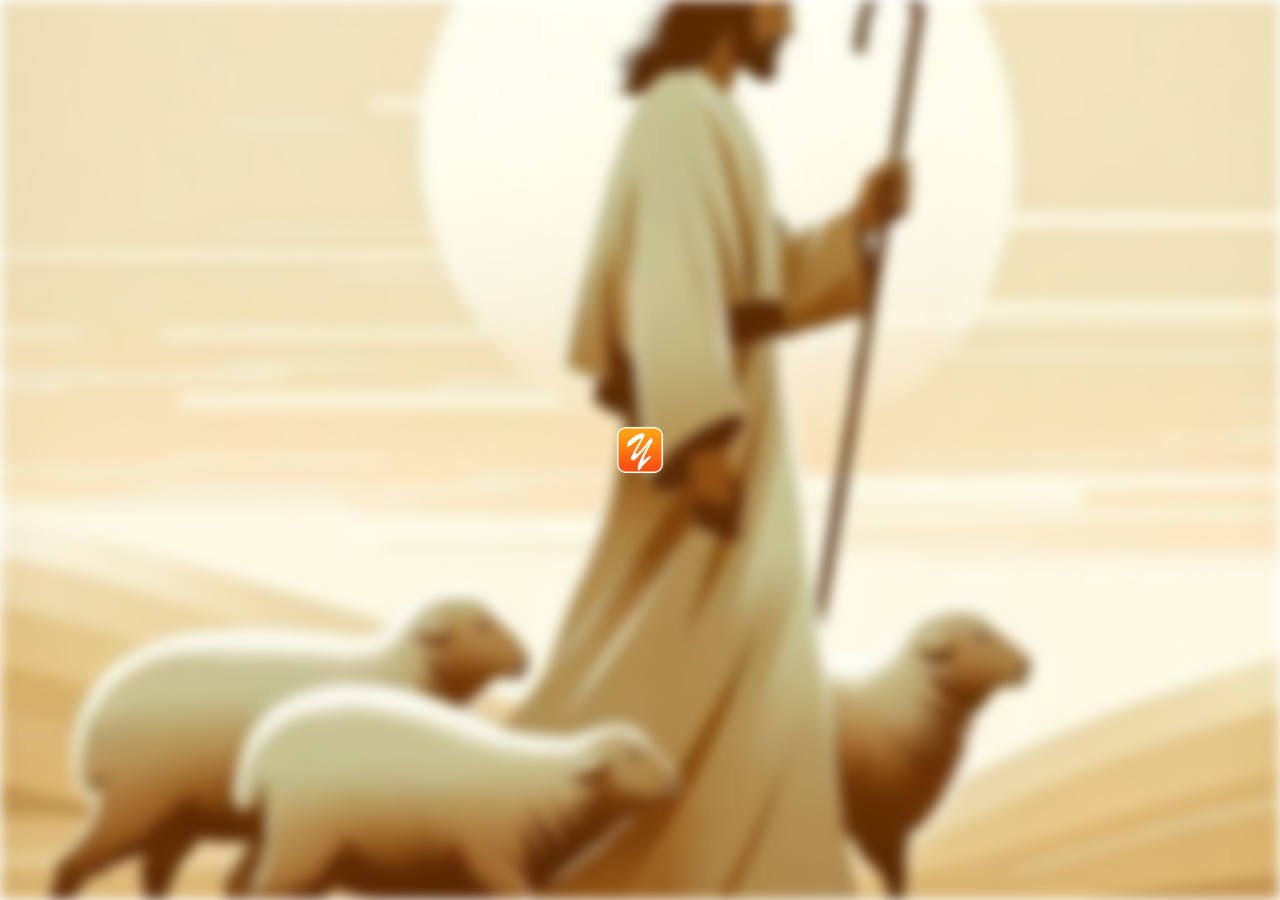
<file: index.html>
<!DOCTYPE html>
<html lang="en">
<head>
    <meta charset="UTF-8">
    <meta name="viewport" content="width=device-width, initial-scale=1.0">
    <title>Yegeta</title>
    <link rel="stylesheet" href="style.css">
</head>
<body>
    <div class="loading_page">
        <img src="yegeta.png" width="50px"; height="50px">
    </div>
    <div class="main">
        <h2 id="headtext">yegeta</h2>
        <div class="box">
            <h2>Wellcome</h2>
            <h4 id="error">username or password not match</h4>
            <input type="text" placeholder="username" id="uname" required>
            <input type="password" placeholder="password" id="pass"  required>
            <button onclick="loginbtn()">LOGIN</button>
        </div>
        <h3 id="bottext">yegeta version 1.0</h3>
    </div>
    <script src="script.js">  

    </script>
</body>
</html>
</file>
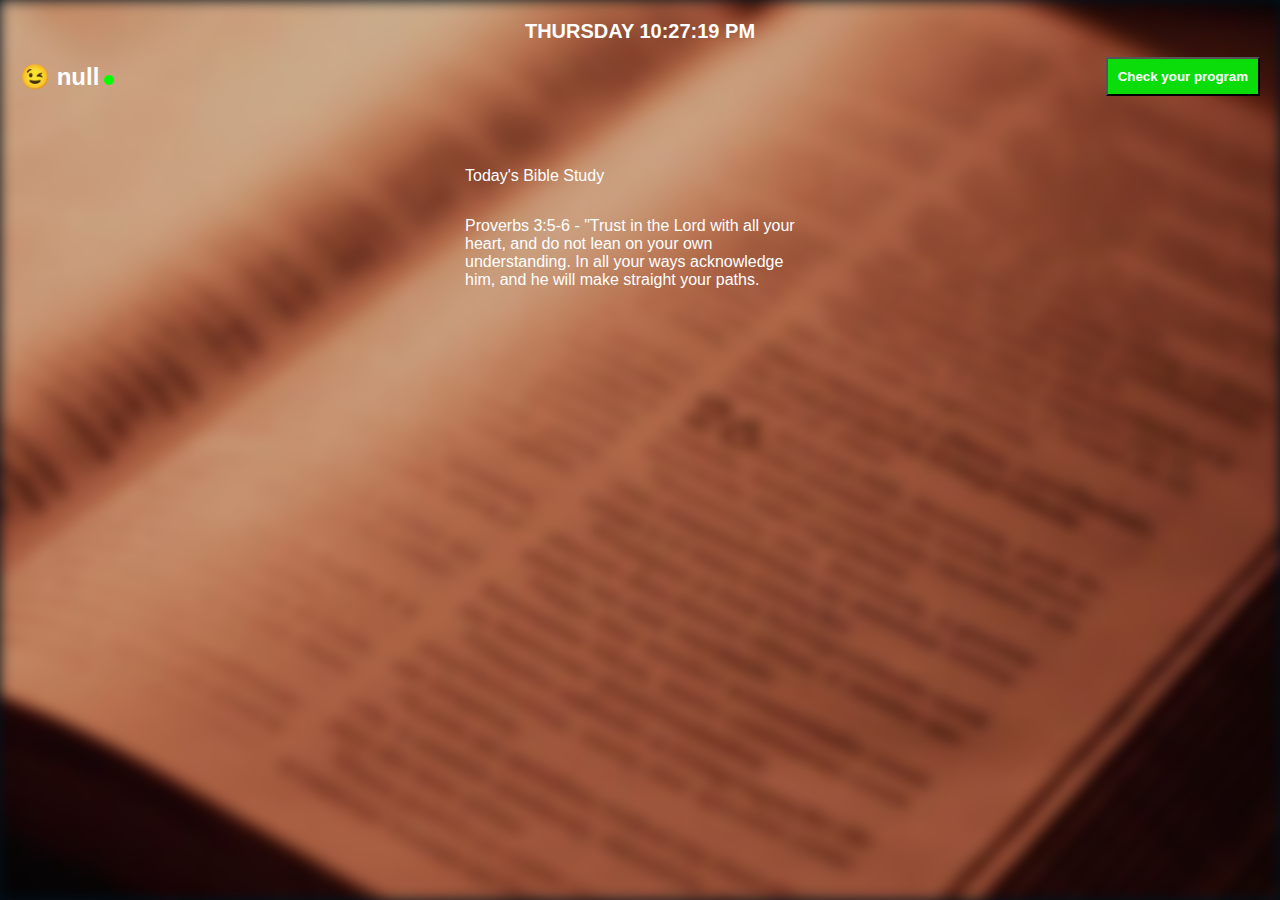
<file: BS.html>
<!DOCTYPE html>
<html lang="en">
<head>
  <meta charset="UTF-8">
  <meta name="viewport" content="width=device-width, initial-scale=1.0">
  <title>BIBLE Study</title>
  <link rel="stylesheet" href="BS.css"> <!-- Link to your CSS file -->
</head>
<body>
    <div class="main">
        <div class="program" id="programpopup">
            <h3>Worship</h3>
            <h4>nani</h4>
            <h3>Bible Study</h3>
            <h4>nani</h4>
            <button onclick="okay()">Ok</button>
        </div>
        <label for="" id="currentTime">Current time</label>
        <div class="head">
            <h2 id="diplayuser">User</h2>
            <button id="check" onclick="check()">Check your program</button>
        </div>
        <div class="quotes">
            <p>Today's Bible Study</p>
            <p id="quote">Proverbs 3:5-6 - "Trust in the Lord with all your heart, and do not lean on your own understanding. In all your ways acknowledge him, and he will make straight your paths.</p>
        </div>
    </div>
    <script src="BS.js"></script>
</body>

</body>
</html>
</file>
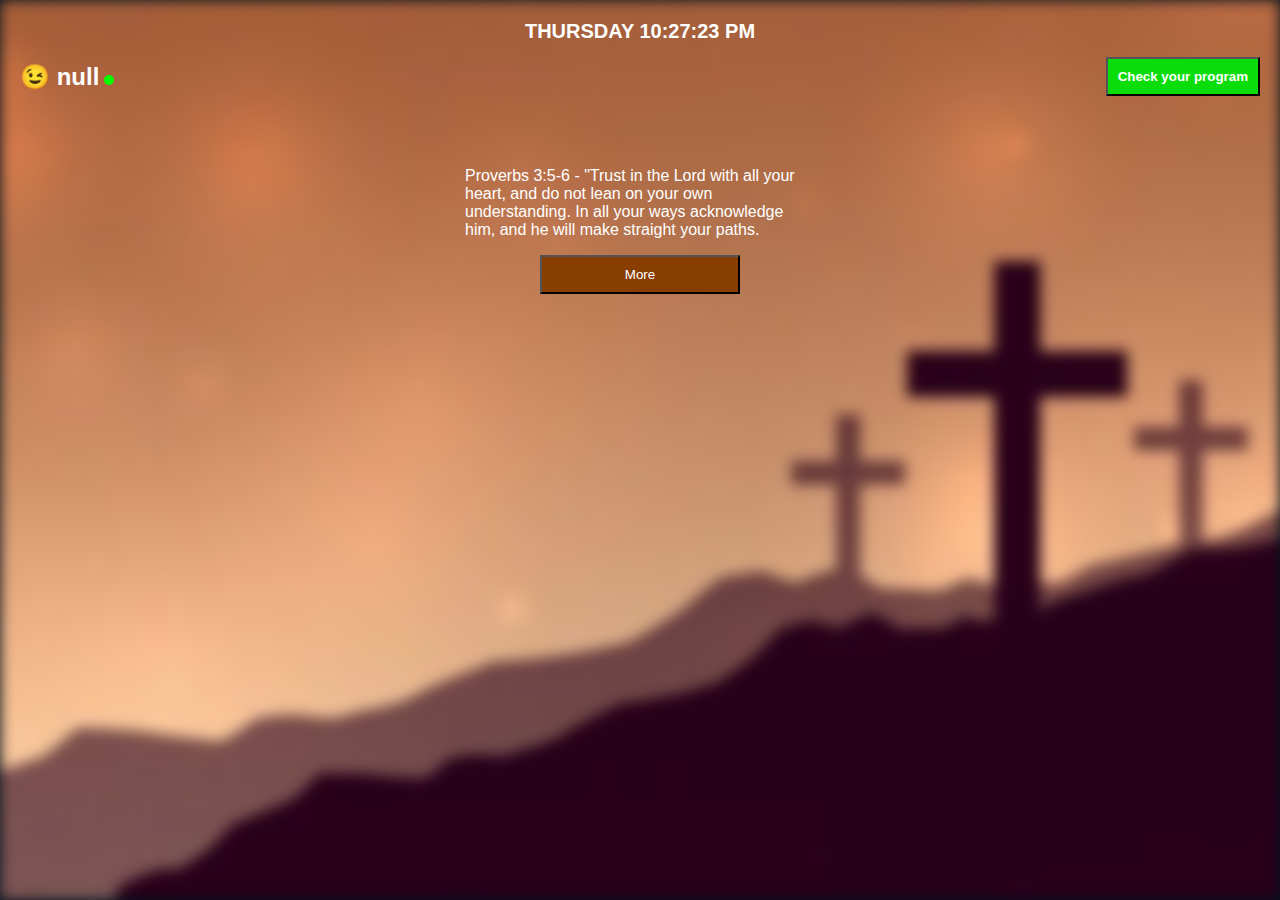
<file: home_BQ.html>
<!DOCTYPE html>
<html lang="en">
<head>
  <meta charset="UTF-8">
  <meta name="viewport" content="width=device-width, initial-scale=1.0">
  <title>BIBLE Quote</title>

  <link rel="stylesheet" href="BQ.css"> <!-- Link to your CSS file -->
</head>
<body>
    <div class="main">
        
        <div class="program" id="programpopup">
            <h3>Worship</h3>
            <h4>Keyu</h4>
            <h3>Bible</h3>
            <h4>Keyu</h4>
            <button onclick="okay()">Ok</button>
        </div>
        <label for="" id="currentTime">Current time</label>
        <div class="head">
            <h2 id="diplayuser">User</h2>
            <button id="check" onclick="check()">Check your program</button>
        </div>
        <div class="quotes">
            <p id="quote">Proverbs 3:5-6 - "Trust in the Lord with all your heart, and do not lean on your own understanding. In all your ways acknowledge him, and he will make straight your paths.</p>
            <button id="btn">More</button>
        </div>
    </div>
    <script src="BQscript.js"></script>
</body>

</body>
</html>
</file>
<file: style.css>
body{
    align-items: center;
    text-align: center;
    justify-content: center;
    display: flex;
    height: 100vh;
    overflow: hidden;
    margin: 0;
    padding: 0;
}
body::before {
    content: "";
    position: absolute;
    top: 0;
    left: 0;
    width: 100%;
    height: 100%;
    background-image: url("images/back2.jpg");
    background-size: cover;
    background-position: center;
    background-repeat: no-repeat;
    filter: blur(7px); 
    z-index: -1; 
    }
.loading_page{
    display: flex;
    align-items: center;
    justify-content: center;
    position: fixed;
}
.loading_page img{
   animation: img infinite 5s;
}
@keyframes img{
    50%{
        opacity: .7;
        transform: rotateZ(120deg);
       
    }
    80%{
        opacity: .8;
        transform: scale(.9);
    }
    100%{
        opacity: 1;
        transform: scale(1);

    }
}

.main{
    display: none;
    align-items: center;
    justify-content: center;
    flex-direction: column;
}
.main #headtext {
    position: fixed; /* Sticks to the top of the viewport */
    top: 20px; /* Space from the top */
    left: 50%; /* Center horizontally */
    transform: translateX(-50%); /* Adjust alignment */
    color: white;
    font-family: sans-serif;
    font-size: 24px;
    text-align: center;
    margin: 0; /* Prevent overflow issues */
    width: 100%; /* Ensure it spans the viewport */
    max-width: 90%; /* Restrict width */
    z-index: 1; /* Layer above other elements */
}

.main #bottext {
    position: fixed; /* Sticks to the bottom of the viewport */
    bottom: 10px; /* Space from the bottom */
    left: 50%; /* Center horizontally */
    transform: translateX(-50%);
    font-family: 'Times New Roman', Times, serif;
    font-size: 14px;
    text-align: center;
    opacity: 0.6;
    margin: 0; /* Prevent overflow */
    width: 100%; /* Restrict width */
    max-width: 90%;
}
h1{
    color: white;
    font-family: sans-serif;
}


/*Login*/

.box {
    border-radius: 10px;
    padding: 200px;
    width: 300px;
    display: flex;
    flex-direction: column;
    align-items: center;
    justify-content: center;
    color: white;
    transform: scale(1.4);
}
.box h4{
    margin-top: -15px;
    margin-bottom: 5px;
    font-family: sans-serif;
    font-size: 10px;
    opacity: .8;
    color: red;
    display: none;

}
.box h2 {
    text-align: center;
    font-family: 'Lucida Sans', 'Lucida Sans Regular', 'Lucida Grande', 'Lucida Sans Unicode', Geneva, Verdana, sans-serif;
    font-size: 30px;
    margin-bottom: 15px;
    color: black;
}

.box input {
    width: 100%;
    background: none;
    color: rgb(0, 0, 0);
    padding: 15px;
    margin-bottom: 6px;
    border: 1px solid #000000;
    border-radius: 40px;
    font-size: 16px;
    outline: none;
}



.box button {
    background-color: #09c031;
    color: white;
    border: none;
    padding: 15px;
    width: 110%;
    border-radius: 40px;
    cursor: pointer;
    font-size: 16px;
}

 





@media (max-width: 480px) {
    .main #headtext {
        font-size: 18px;
    }
    .main #bottext {
        font-size: 10px;
    }
    .box {
        width: 100%;
        padding: 10px;
    }
    .box h2 {
        font-size: 18px;
    }
    .box input,
    .box button {
        font-size: 12px;
        padding: 8px;
    }
}
</file>
<file: BS.css>
body {
    height: 100vh;
    margin: 0;
    padding: 0;
    overflow: hidden;
    display: flex;
    flex-direction: column;
    background: #01121d;
    position: relative;
  }
  
  body::before {
    content: "";
    position: absolute;
    top: 0;
    left: 0;
    width: 100%;
    height: 100%;
    background-image: url('images/bible.jpg');
    background-size: cover;
    background-position: center center;
    background-repeat: no-repeat;
    background-position: fixed;
    filter: blur(7px);
    z-index: -1;
  }
  
  .main {
    padding: 20px;
    align-items: center;
    justify-content: center;
    display: flex;
    flex-direction: column;
  }
  .main .quotes{
    align-items: center;
    justify-content: center;
    display: flex;
    flex-direction: column;
    width: 400px;
    margin-top: 20px;
    padding: 20px;
  }
  .main p{
    width: 350px;
    font-family: sans-serif;
    color: white;
  }
  .main #btn{
    padding: 10px;
    color: white;
    background: rgb(136, 61, 1);
    width: 200px;
  }
  .main label{
    color: white;
    font-size: 20px;
    font-family: sans-serif;
    font-weight: bold;
    text-transform: uppercase;
  }
  
  .head {
    display: flex;
    justify-content: space-between;
    align-items: center;
    width: 100%;
  }
  .head h2{
    color:white;
    font-family: sans-serif;
  }
  .head h2::after {
    content: "";
   display: inline-block;
    width: 10px;
    height: 10px;
    background-color: rgb(0, 255, 0);
    border-radius: 50%;
    margin-left: 5px;
  }
  .head button{
    padding: 10px;
    font-family: sans-serif;
    background-color: rgb(10, 221, 10);
    color: white;
    font-weight: bold;
  }
  .program{
    background-image: url('images/back2blur.jpg');
    background-size: cover;
    background-repeat: no-repeat;
    background-position:center;
    padding: 10px;
    align-items: center;
    text-align: center;
    position: absolute;
    margin-top: 200px;
    width: 350px;
    height: 500px;
    background-color: white;
    display: none;
  }
  .program h3{
    font-family: sans-serif;
    font-size: 30px;
    color: black;
  }
  .program h4{
    background-color: rgb(10, 221, 10);
    margin-top: -10px;
    font-family: sans-serif;
    padding: 5px;
  }
.program button{
    margin-top: 200px;
    padding: 10px;
    width: 100px;
    background-color: rgb(10, 84, 221);
    color: white;
    font-family: sans-serif;
    font-weight: bold;
    border: none;
}
</file>
<file: BQ.css>
body {
    height: 100vh;
    margin: 0;
    padding: 0;
    overflow: hidden;
    display: flex;
    flex-direction: column;
    background: #01121d;
    position: relative;
  }
  
  body::before {
    content: "";
    position: absolute;
    top: 0;
    left: 0;
    width: 100%;
    height: 100%;
    background-image: url('images/back.jpg');
    background-size: cover;
    background-position: center center;
    background-repeat: no-repeat;
    background-position: fixed;
    filter: blur(7px);
    z-index: -1;
  }
  
  .main {
    padding: 20px;
    align-items: center;
    justify-content: center;
    display: flex;
    flex-direction: column;
  }
  .main .quotes{
    align-items: center;
    justify-content: center;
    display: flex;
    flex-direction: column;
    width: 400px;
    margin-top: 20px;
    padding: 20px;
  }
  .main p{
    width: 350px;
    font-family: sans-serif;
    color: white;
  }
  .main #btn{
    padding: 10px;
    color: white;
    background: rgb(136, 61, 1);
    width: 200px;
  }
  .main label{
    color: white;
    font-size: 20px;
    font-family: sans-serif;
    font-weight: bold;
    text-transform: uppercase;
  }
  
  .head {
    display: flex;
    justify-content: space-between;
    align-items: center;
    width: 100%;
  }
  .head h2{
    color:white;
    font-family: sans-serif;
  }
  .head h2::after {
    content: "";
   display: inline-block;
    width: 10px;
    height: 10px;
    background-color: rgb(0, 255, 0);
    border-radius: 50%;
    margin-left: 5px;
    animation: online infinite 2s;
  }
  @keyframes online{
    50%{
      transform: scale(.5);
    }
    
    80%{
      transform: scale(.7);
    }
    100%{
      transform: scale(1);
    }
    
  }
  .head button{
    padding: 10px;
    font-family: sans-serif;
    background-color: rgb(10, 221, 10);
    color: white;
    font-weight: bold;
  }
  .program{
    background-image: url('images/back2blur.jpg');
    background-size: cover;
    background-repeat: no-repeat;
    background-position:center;
    padding: 10px;
    align-items: center;
    text-align: center;
    position: absolute;
    margin-top: 200px;
    width: 350px;
    height: 500px;
    background-color: white;
    z-index: 1;
    display: none;
  }
  .program h3{
    font-family: sans-serif;
    font-size: 30px;
    color: black;
  }
  .program h4{
    background-color: rgb(10, 221, 10);
    margin-top: -10px;
    font-family: sans-serif;
    padding: 5px;
  }
.program button{
    margin-top: 200px;
    padding: 10px;
    width: 100px;
    background-color: rgb(10, 84, 221);
    color: white;
    font-family: sans-serif;
    font-weight: bold;
    border: none;
}
</file>
